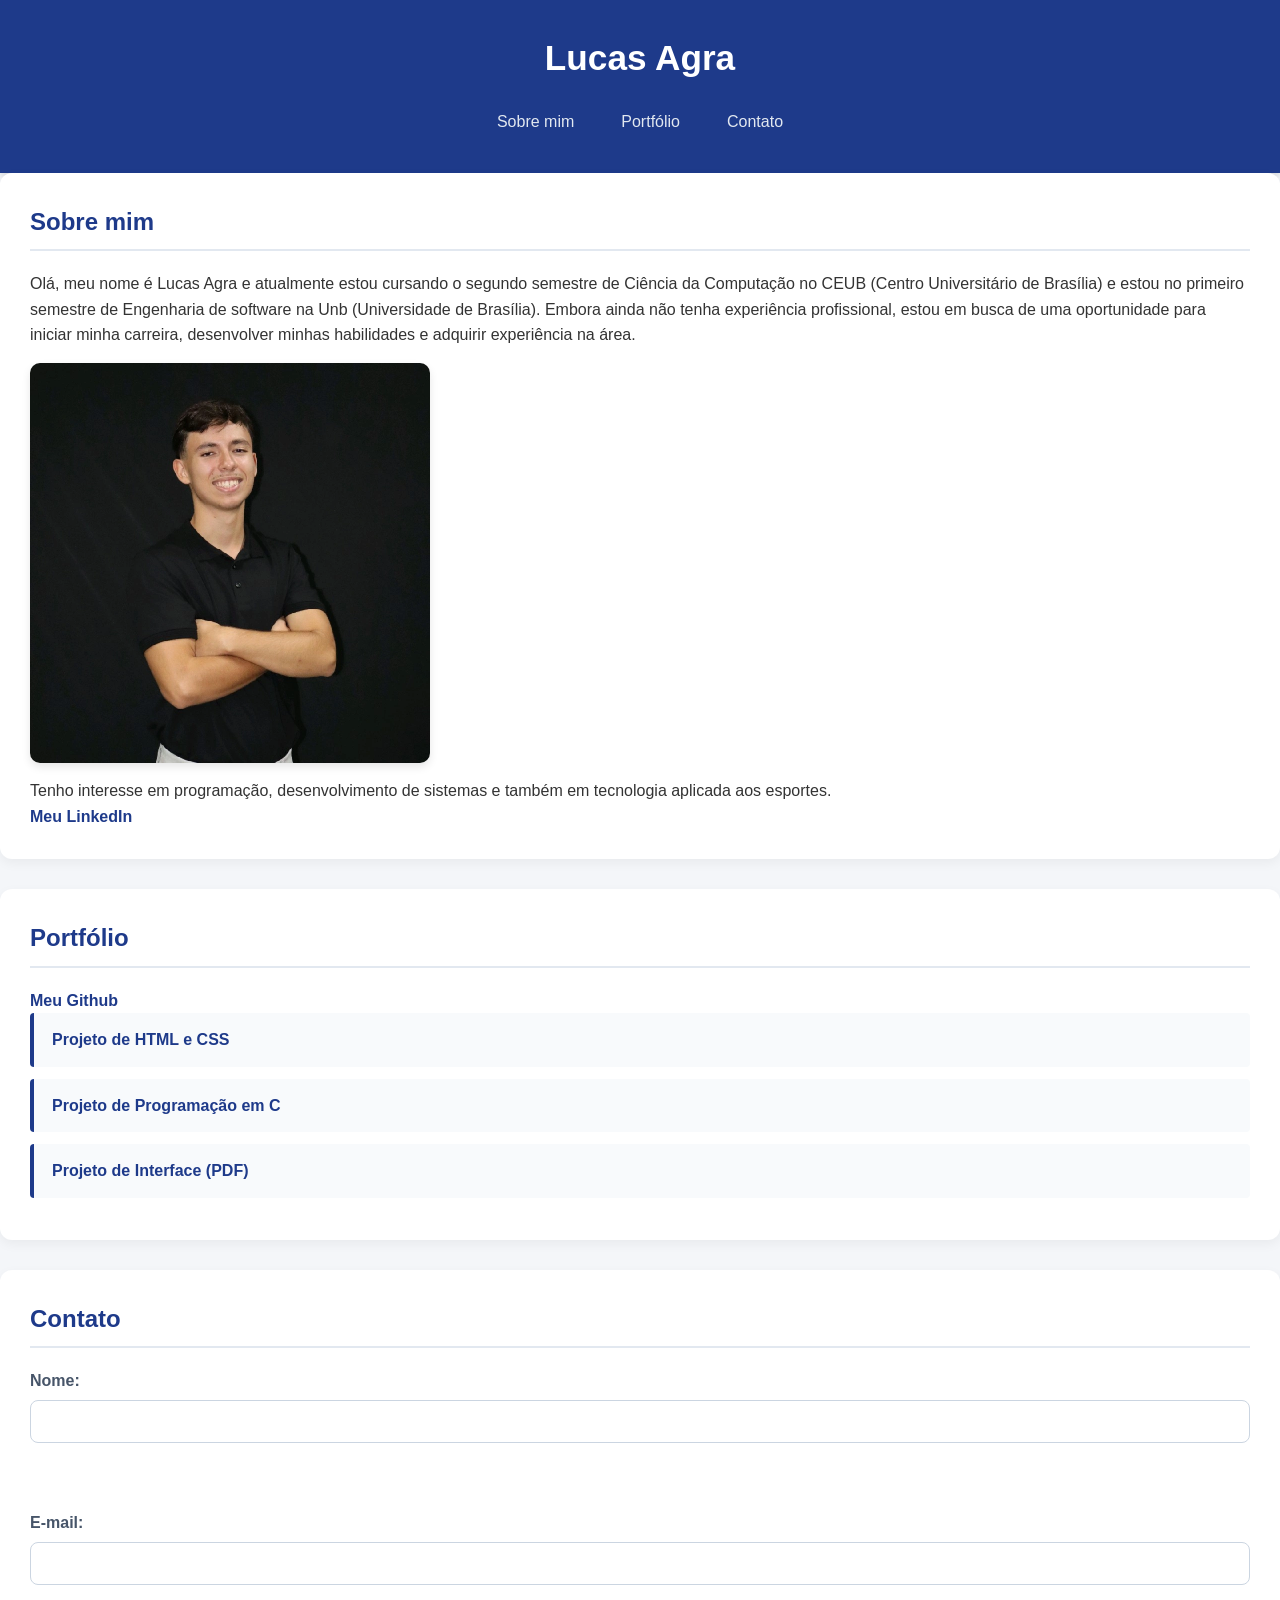
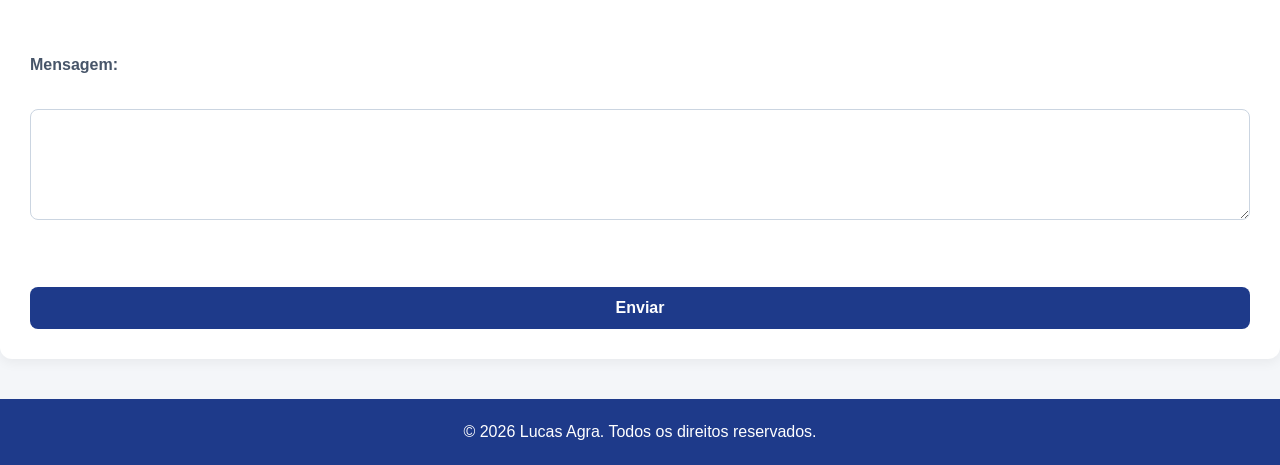
<file: atv_dev_pp/index.html>
<!DOCTYPE html>
<html lang="pt-BR">

<head>
    <meta charset="UTF-8">
    <title>Meu Site Pessoal</title>
    <link rel="stylesheet" href="style.css">
</head>

<body>

    <header>
        <h1>Lucas Agra</h1>

        <nav>
            <a href="sobre.html">Sobre mim</a>
            <a href="portfolio.html">Portfólio</a>
            <a href="#contato.html">Contato</a>
        </nav>
    </header>

    <section id="sobre">

        <h2>Sobre mim</h2>

        <p>
            Olá, meu nome é Lucas Agra e atualmente estou cursando o segundo semestre de Ciência da Computação
             no CEUB (Centro Universitário de Brasília) e estou no primeiro semestre de Engenharia de software na Unb
              (Universidade de Brasília). Embora ainda não tenha experiência profissional, estou em busca de uma oportunidade 
              para iniciar minha carreira, desenvolver minhas habilidades e adquirir experiência na área.
        </p>

        <img src="foto.jpg" alt="Foto de Lucas Agra" width="400">

        <p>
            Tenho interesse em programação, desenvolvimento de sistemas
            e também em tecnologia aplicada aos esportes.
        </p>

        <p>
            <a href="https://www.linkedin.com/in/lucas-agra-3a22421a2/?isSelfProfile=true" target="_blank">
                Meu LinkedIn
            </a>
        </p>

    </section>

    <section id="portfolio">

        <h2>Portfólio</h2>
            <p>
                <a href="https://github.com/LucasAgra-dev" target="_blank">
                   Meu Github
                </a>
            </p>

        <ul>
            <li>
                <a href="https://github.com/LucasAgra-dev/Revis-o-Final-Dev.Interfaces-HTML-CSS-">Projeto de HTML e CSS</a>
            </li>

            <li>
                <a href="https://github.com/LucasAgra-dev/Programa-C--Equa-2-Grau">Projeto de Programação em C</a>
            </li>

            <li>
                <a href="projeto-interface.pdf" target="_blank" rel="noopener noreferrer">Projeto de Interface (PDF)</a>
            </li>
        </ul>

    </section>

    <section id="contato">

        <h2>Contato</h2>

        <form>

            <label for="nome">Nome:</label>
            <input type="text" id="nome" name="nome">

            <br><br>

            <label for="email">E-mail:</label>
            <input type="email" id="email" name="email">

            <br><br>

            <label for="mensagem">Mensagem:</label>
            <br>
            <textarea id="mensagem" name="mensagem" rows="5" cols="30"></textarea>

            <br><br>

            <button type="submit">Enviar</button>

        </form>

    </section>

    <footer>
        <p>&copy; 2026 Lucas Agra. Todos os direitos reservados.</p>
    </footer>

</body>

</html>
</file>
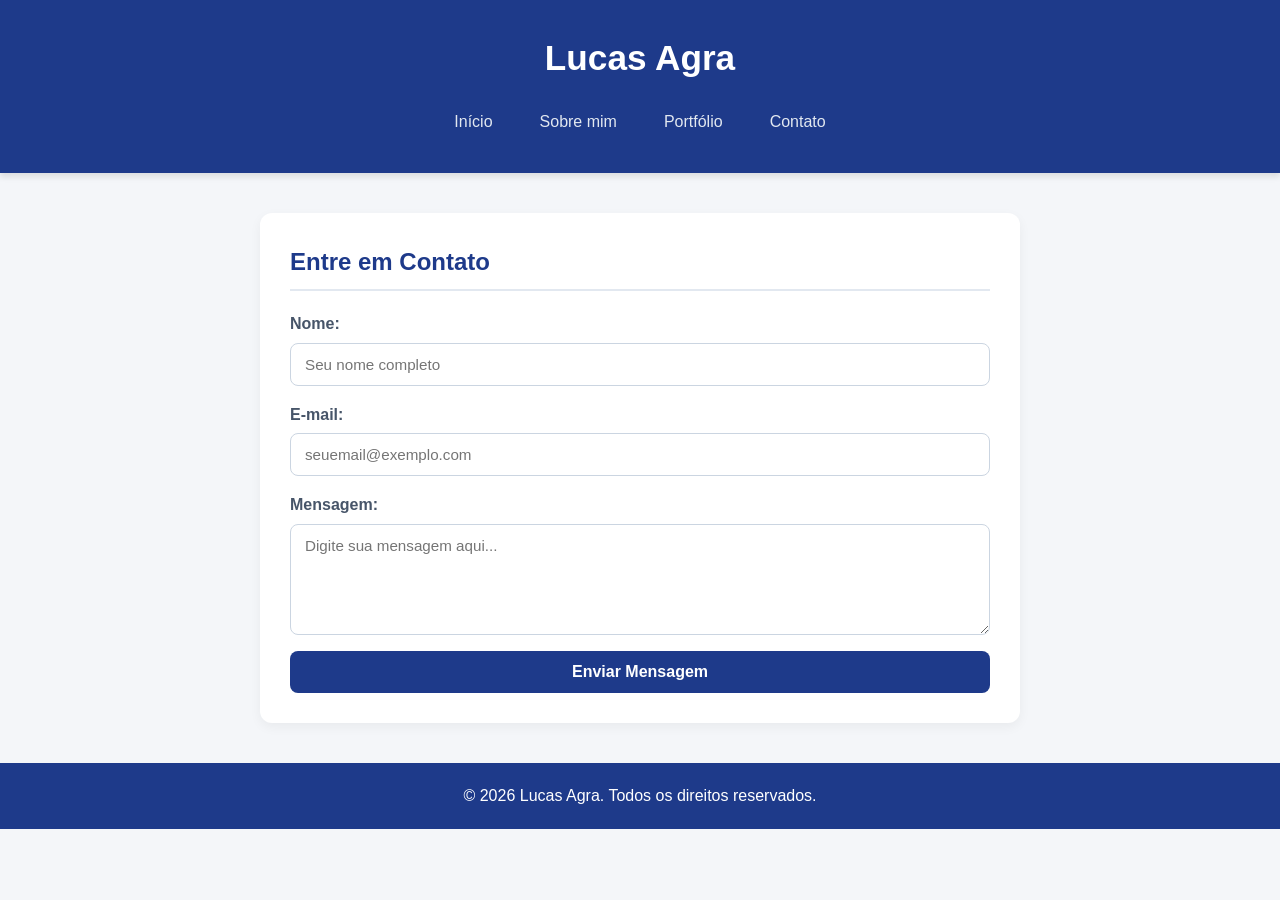
<file: atv_dev_pp/contato.html>
<!DOCTYPE html>
<html lang="pt-BR">
<head>
    <meta charset="UTF-8">
    <meta name="viewport" content="width=device-width, initial-scale=1.0">
    <title>Contato - Lucas Agra</title>
    <link rel="stylesheet" href="style.css">
</head>
<body>

    <header>
        <h1>Lucas Agra</h1>
        <nav>
            <a href="index.html">Início</a>
            <a href="sobre.html">Sobre mim</a>
            <a href="portfolio.html">Portfólio</a>
            <a href="contato.html">Contato</a>
        </nav>
    </header>

    <main>
        <section id="contato">
            <h2>Entre em Contato</h2>
            <form>
                <label for="nome">Nome:</label>
                <input type="text" id="nome" name="nome" placeholder="Seu nome completo" required>

                <label for="email">E-mail:</label>
                <input type="email" id="email" name="email" placeholder="seuemail@exemplo.com" required>

                <label for="mensagem">Mensagem:</label>
                <textarea id="mensagem" name="mensagem" rows="5" placeholder="Digite sua mensagem aqui..." required></textarea>

                <button type="submit">Enviar Mensagem</button>
            </form>
        </section>
    </main>

    <footer>
        <p>&copy; 2026 Lucas Agra. Todos os direitos reservados.</p>
    </footer>

</body>
</html>
</file>
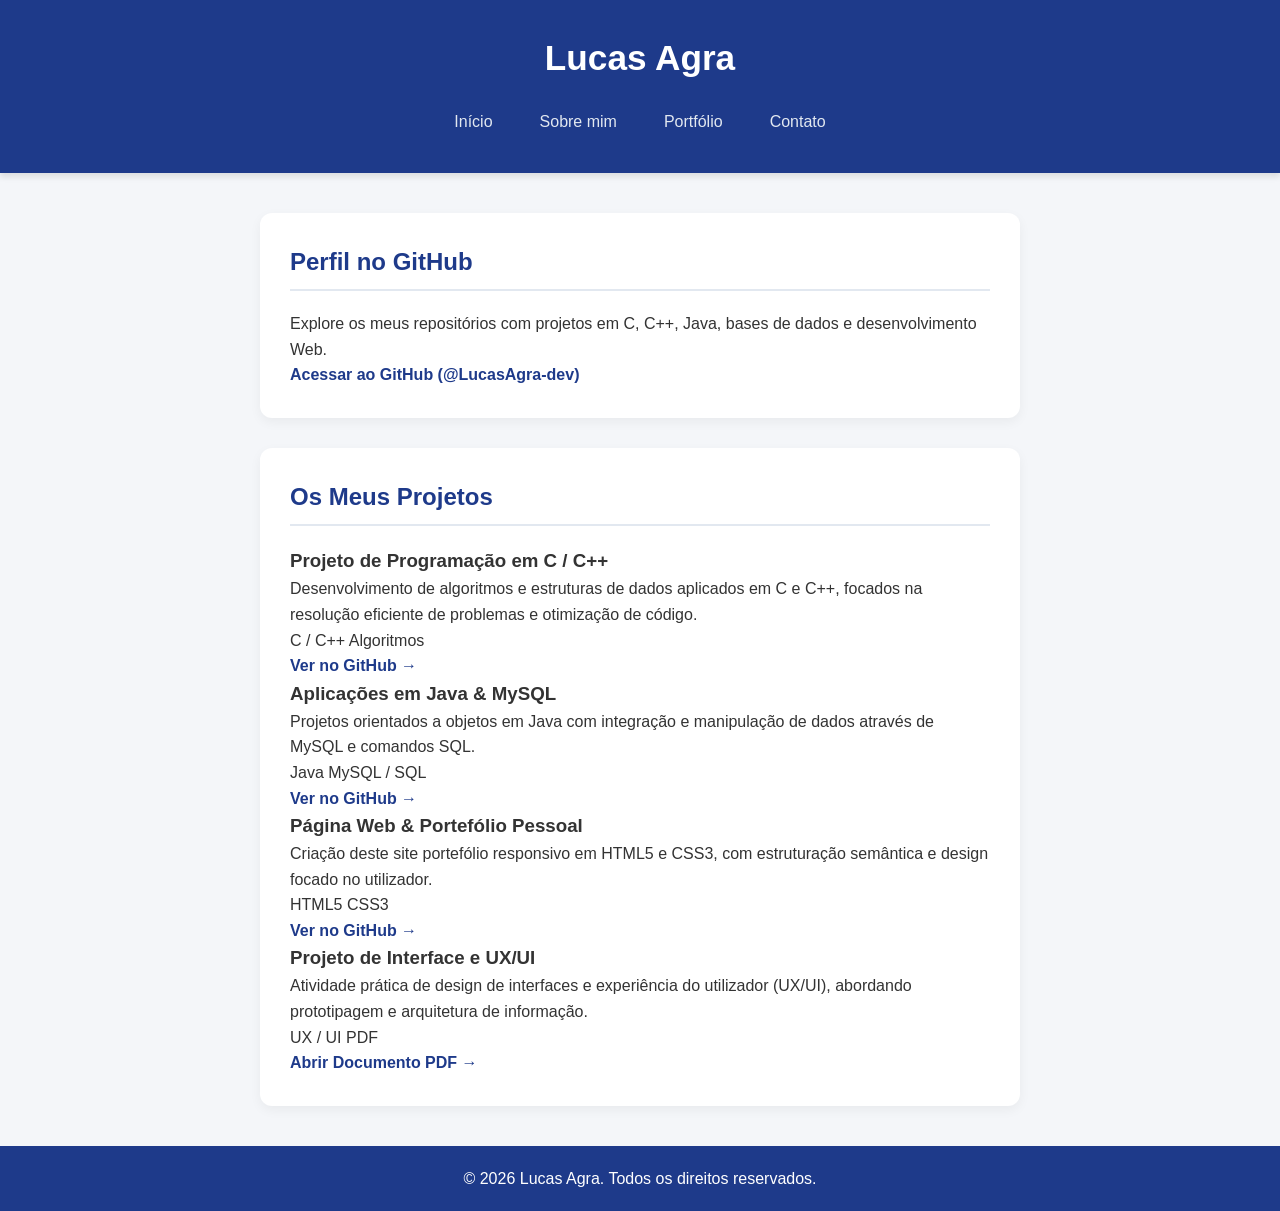
<file: atv_dev_pp/portfolio.html>
<!DOCTYPE html>
<html lang="pt-PT">
<head>
    <meta charset="UTF-8">
    <meta name="viewport" content="width=device-width, initial-scale=1.0">
    <title>Portefólio - Lucas Agra</title>
    <link rel="stylesheet" href="style.css">
</head>
<body>

    <header>
        <h1>Lucas Agra</h1>
        <nav>
            <a href="index.html">Início</a>
            <a href="sobre.html">Sobre mim</a>
            <a href="portfolio.html">Portfólio</a>
            <a href="contato.html">Contato</a>
        </nav>
    </header>

    <main>
        <section class="github-profile">
            <h2>Perfil no GitHub</h2>
            <p>
                Explore os meus repositórios com projetos em C, C++, Java, bases de dados e desenvolvimento Web.
            </p>
            <a href="https://github.com/LucasAgra-dev" target="_blank" rel="noopener noreferrer" class="btn-github">
                Acessar ao GitHub (@LucasAgra-dev)
            </a>
        </section>

        <section id="portfolio">
            <h2>Os Meus Projetos</h2>

            <div class="projects-grid">

                <div class="project-card">
                    <h3>Projeto de Programação em C / C++</h3>
                    <p>
                        Desenvolvimento de algoritmos e estruturas de dados aplicados em C e C++, focados na resolução eficiente de problemas e otimização de código.
                    </p>
                    <div>
                        <span class="tech-tag">C / C++</span>
                        <span class="tech-tag">Algoritmos</span>
                    </div>
                    <a href="https://github.com/LucasAgra-dev" target="_blank" rel="noopener noreferrer" class="btn-project">
                        Ver no GitHub &rarr;
                    </a>
                </div>

                <div class="project-card">
                    <h3>Aplicações em Java & MySQL</h3>
                    <p>
                        Projetos orientados a objetos em Java com integração e manipulação de dados através de MySQL e comandos SQL.
                    </p>
                    <div>
                        <span class="tech-tag">Java</span>
                        <span class="tech-tag">MySQL / SQL</span>
                    </div>
                    <a href="https://github.com/LucasAgra-dev" target="_blank" rel="noopener noreferrer" class="btn-project">
                        Ver no GitHub &rarr;
                    </a>
                </div>

                <div class="project-card">
                    <h3>Página Web & Portefólio Pessoal</h3>
                    <p>
                        Criação deste site portefólio responsivo em HTML5 e CSS3, com estruturação semântica e design focado no utilizador.
                    </p>
                    <div>
                        <span class="tech-tag">HTML5</span>
                        <span class="tech-tag">CSS3</span>
                    </div>
                    <a href="https://github.com/LucasAgra-dev" target="_blank" rel="noopener noreferrer" class="btn-project">
                        Ver no GitHub &rarr;
                    </a>
                </div>

                <div class="project-card">
                    <h3>Projeto de Interface e UX/UI</h3>
                    <p>
                        Atividade prática de design de interfaces e experiência do utilizador (UX/UI), abordando prototipagem e arquitetura de informação.
                    </p>
                    <div>
                        <span class="tech-tag">UX / UI</span>
                        <span class="tech-tag">PDF</span>
                    </div>
                    <a href="projeto-interface.pdf" target="_blank" rel="noopener noreferrer" class="btn-project">
                        Abrir Documento PDF &rarr;
                    </a>
                </div>

            </div>
        </section>
    </main>

    <footer>
        <p>&copy; 2026 Lucas Agra. Todos os direitos reservados.</p>
    </footer>

</body>
</html>
</file>
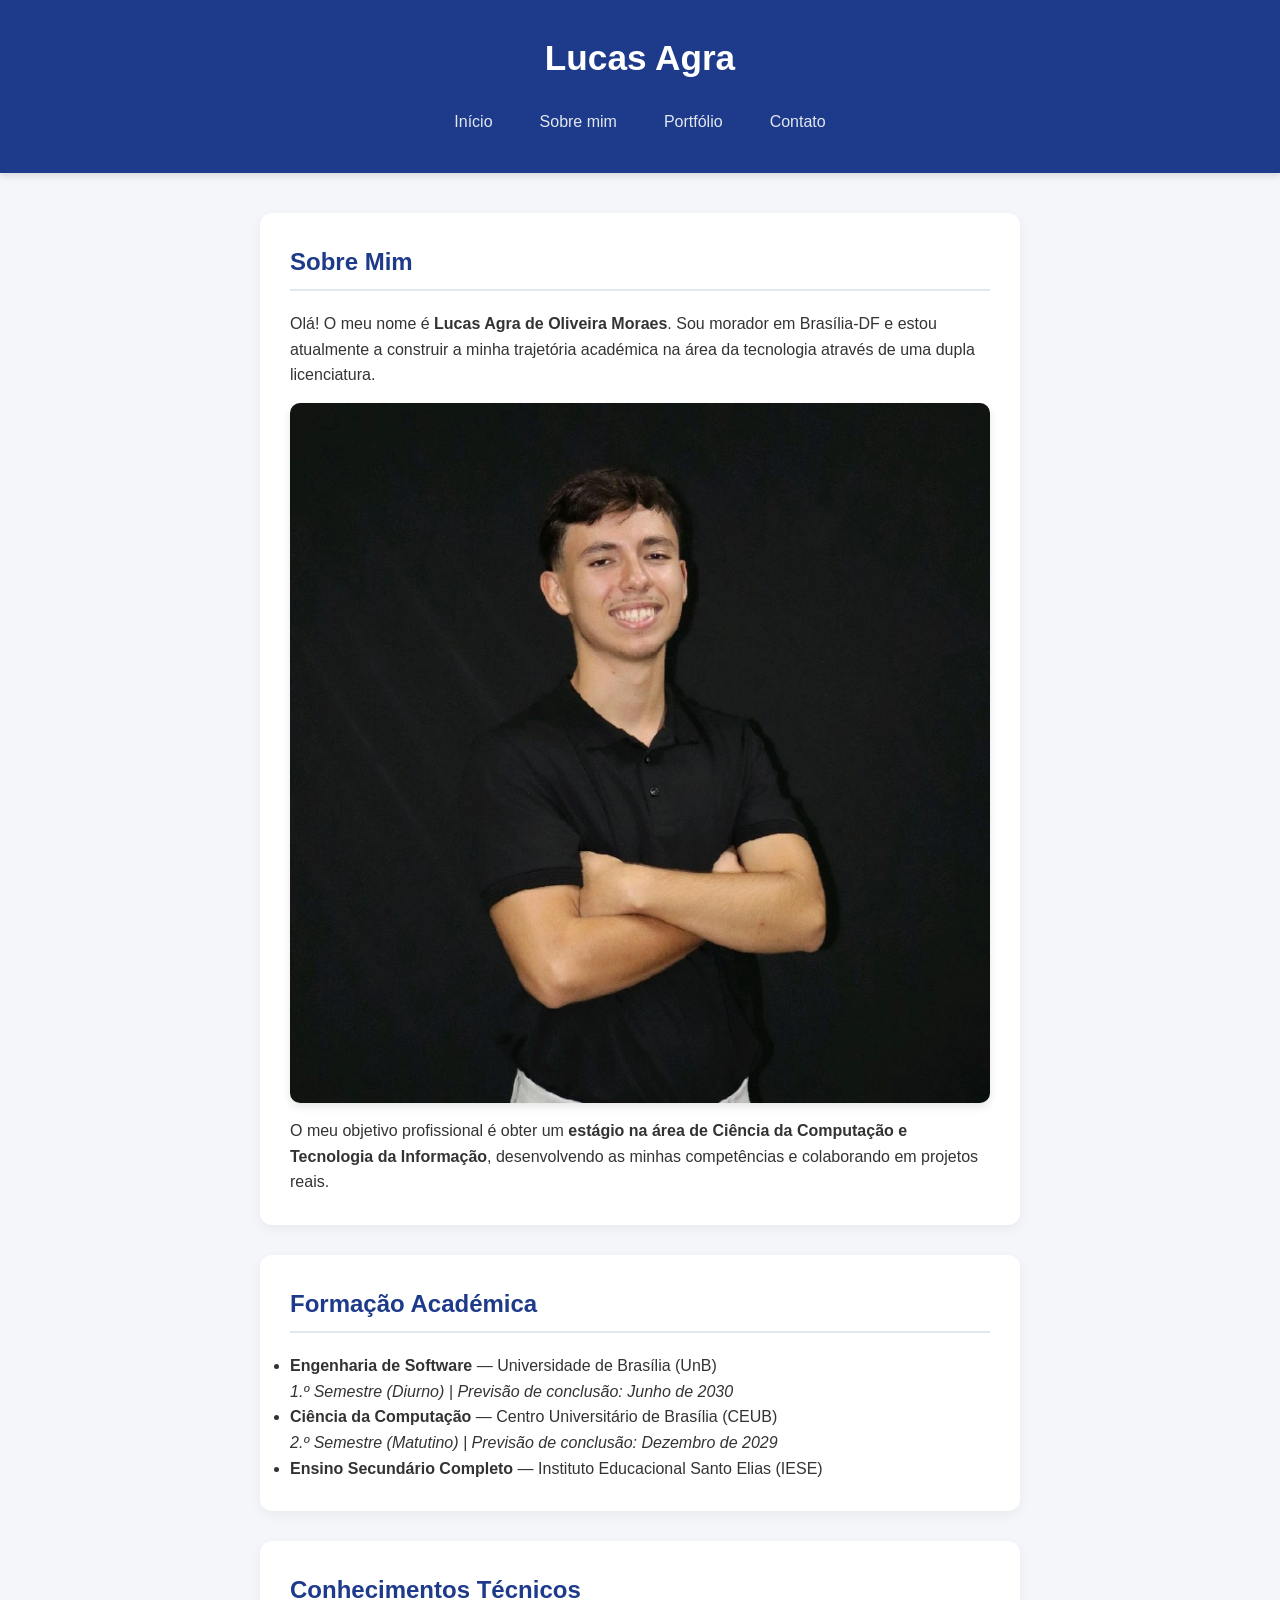
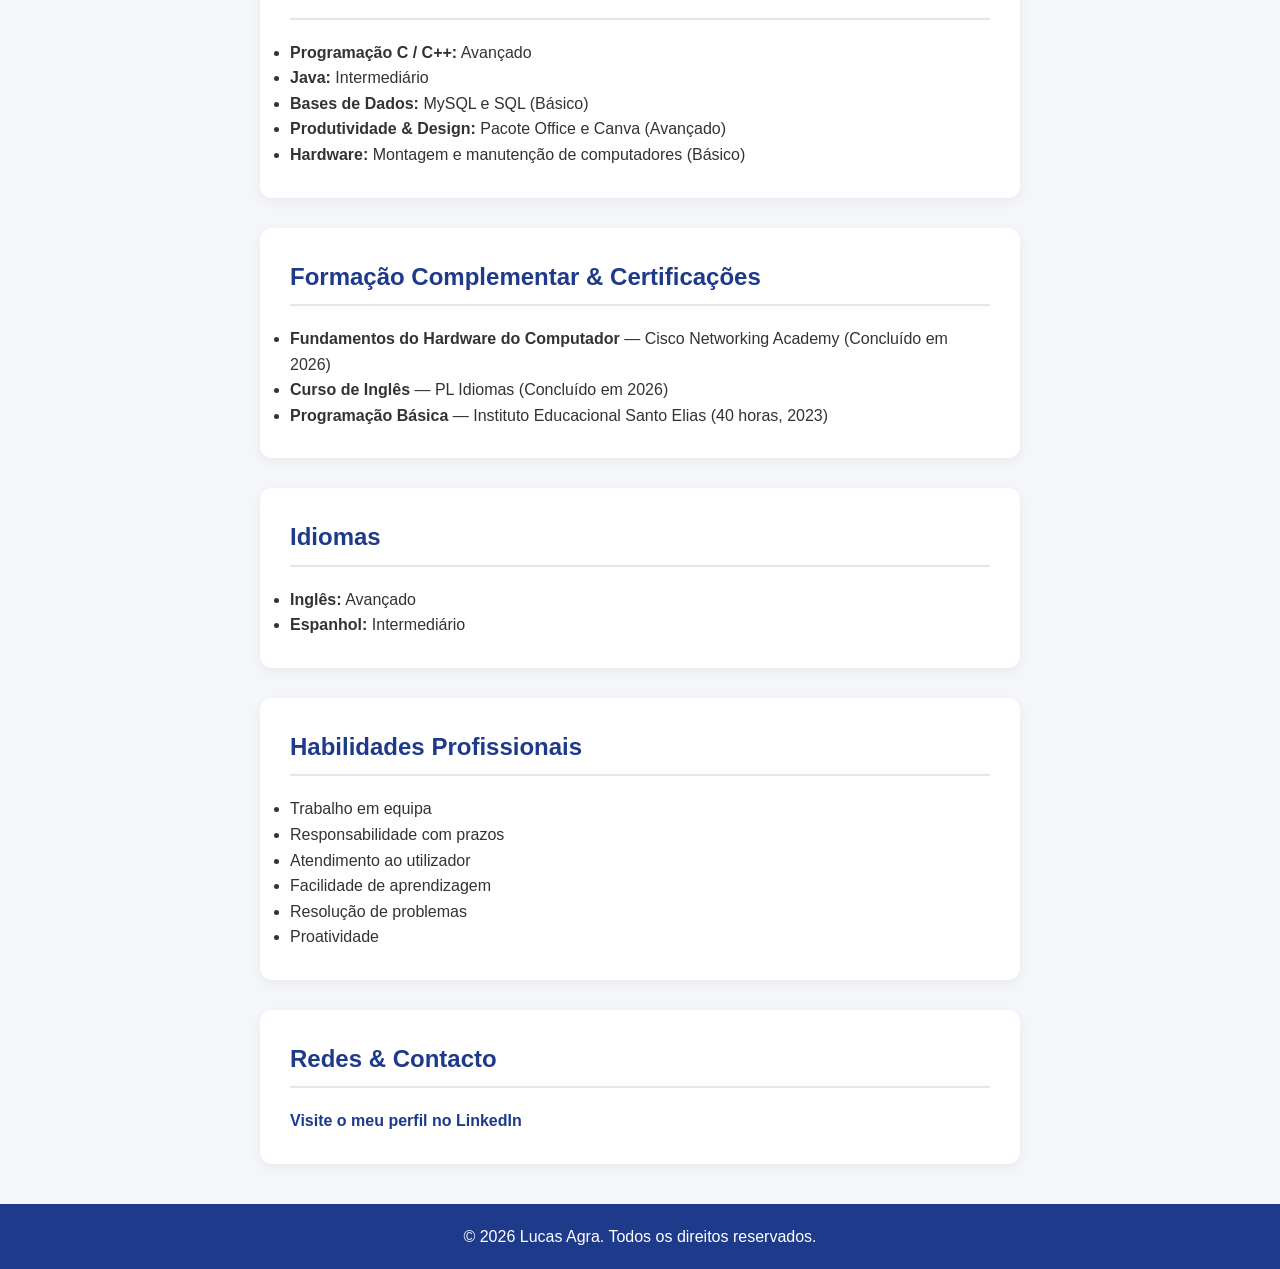
<file: atv_dev_pp/sobre.html>
<!DOCTYPE html>
<html lang="pt-PT">
<head>
    <meta charset="UTF-8">
    <meta name="viewport" content="width=device-width, initial-scale=1.0">
    <title>Sobre Mim - Lucas Agra</title>
    <link rel="stylesheet" href="style.css">
</head>
<body>

    <header>
        <h1>Lucas Agra</h1>
        <nav>
            <a href="index.html">Início</a>
            <a href="sobre.html">Sobre mim</a>
            <a href="portfolio.html">Portfólio</a>
            <a href="contato.html">Contato</a>
        </nav>
    </header>

    <main>
        <section>
            <h2>Sobre Mim</h2>
            <p>
                Olá! O meu nome é <strong>Lucas Agra de Oliveira Moraes</strong>. Sou morador em Brasília-DF e estou atualmente a construir a minha trajetória académica na área da tecnologia através de uma dupla licenciatura.
            </p>

            <img src="foto.jpg" alt="Foto de Lucas Agra">

            <p>
                O meu objetivo profissional é obter um <strong>estágio na área de Ciência da Computação e Tecnologia da Informação</strong>, desenvolvendo as minhas competências e colaborando em projetos reais.
            </p>
        </section>

        <section>
            <h2>Formação Académica</h2>
            <ul>
                <li>
                    <strong>Engenharia de Software</strong> — Universidade de Brasília (UnB)<br>
                    <em>1.º Semestre (Diurno) | Previsão de conclusão: Junho de 2030</em>
                </li>
                <li>
                    <strong>Ciência da Computação</strong> — Centro Universitário de Brasília (CEUB)<br>
                    <em>2.º Semestre (Matutino) | Previsão de conclusão: Dezembro de 2029</em>
                </li>
                <li>
                    <strong>Ensino Secundário Completo</strong> — Instituto Educacional Santo Elias (IESE)
                </li>
            </ul>
        </section>

        <section>
            <h2>Conhecimentos Técnicos</h2>
            <ul>
                <li><strong>Programação C / C++:</strong> Avançado</li>
                <li><strong>Java:</strong> Intermediário</li>
                <li><strong>Bases de Dados:</strong> MySQL e SQL (Básico)</li>
                <li><strong>Produtividade & Design:</strong> Pacote Office e Canva (Avançado)</li>
                <li><strong>Hardware:</strong> Montagem e manutenção de computadores (Básico)</li>
            </ul>
        </section>

        <section>
            <h2>Formação Complementar & Certificações</h2>
            <ul>
                <li><strong>Fundamentos do Hardware do Computador</strong> — Cisco Networking Academy (Concluído em 2026)</li>
                <li><strong>Curso de Inglês</strong> — PL Idiomas (Concluído em 2026)</li>
                <li><strong>Programação Básica</strong> — Instituto Educacional Santo Elias (40 horas, 2023)</li>
            </ul>
        </section>

        <section>
            <h2>Idiomas</h2>
            <ul>
                <li><strong>Inglês:</strong> Avançado</li>
                <li><strong>Espanhol:</strong> Intermediário</li>
            </ul>
        </section>

        <section>
            <h2>Habilidades Profissionais</h2>
            <ul>
                <li>Trabalho em equipa</li>
                <li>Responsabilidade com prazos</li>
                <li>Atendimento ao utilizador</li>
                <li>Facilidade de aprendizagem</li>
                <li>Resolução de problemas</li>
                <li>Proatividade</li>
            </ul>
        </section>

        <section>
            <h2>Redes & Contacto</h2>
            <p>
                <a href="https://www.linkedin.com/in/lucas-agra-3a22421a2/" target="_blank" rel="noopener noreferrer">
                    Visite o meu perfil no LinkedIn
                </a>
            </p>
        </section>
    </main>

    <footer>
        <p>&copy; 2026 Lucas Agra. Todos os direitos reservados.</p>
    </footer>

</body>
</html>
</file>
<file: atv_dev_pp/style.css>
* {
    margin: 0;
    padding: 0;
    box-sizing: border-box;
}

body {
    font-family: 'Segoe UI', Tahoma, Geneva, Verdana, sans-serif;
    background-color: #f4f6f9;
    color: #333333;
    line-height: 1.6;
}

header {
    background-color: #1e3a8a;
    padding: 30px 20px;
    text-align: center;
    box-shadow: 0 4px 6px rgba(0, 0, 0, 0.1);
}

header h1 {
    color: #ffffff;
    font-size: 2.2rem;
    margin-bottom: 15px;
}

nav {
    display: flex;
    justify-content: center;
    gap: 15px;
    flex-wrap: wrap;
}

nav a {
    color: #e2e8f0;
    text-decoration: none;
    font-weight: 500;
    padding: 8px 16px;
    border-radius: 20px;
    transition: background-color 0.3s, color 0.3s;
}

nav a:hover {
    background-color: rgba(255, 255, 255, 0.2);
    color: #ffffff;
}

main {
    max-width: 800px;
    margin: 40px auto;
    padding: 0 20px;
}

section {
    background-color: #ffffff;
    padding: 30px;
    margin-bottom: 30px;
    border-radius: 12px;
    box-shadow: 0 4px 12px rgba(0, 0, 0, 0.05);
}

section h2 {
    color: #1e3a8a;
    margin-bottom: 20px;
    border-bottom: 2px solid #e2e8f0;
    padding-bottom: 8px;
    font-size: 1.5rem;
}

section img {
    max-width: 100%;
    height: auto;
    border-radius: 10px;
    margin: 15px 0;
    box-shadow: 0 4px 8px rgba(0, 0, 0, 0.1);
    display: block;
}

section a {
    color: #1e3a8a;
    font-weight: 600;
    text-decoration: none;
}

section a:hover {
    text-decoration: underline;
}

#portfolio ul {
    list-style: none;
}

#portfolio li {
    background-color: #f8fafc;
    margin-bottom: 12px;
    padding: 14px 18px;
    border-left: 4px solid #1e3a8a;
    border-radius: 4px;
    transition: transform 0.2s, background-color 0.2s;
}

#portfolio li:hover {
    transform: translateX(6px);
    background-color: #edf2f7;
}

#portfolio li a {
    display: block;
    color: #1e3a8a;
}

form {
    display: flex;
    flex-direction: column;
}

label {
    font-weight: 600;
    margin-bottom: 6px;
    color: #475569;
}

input, textarea {
    width: 100%;
    padding: 12px 14px;
    margin-bottom: 16px;
    border: 1px solid #cbd5e1;
    border-radius: 8px;
    font-family: inherit;
    font-size: 0.95rem;
    transition: border-color 0.3s, box-shadow 0.3s;
}

input:focus, textarea:focus {
    outline: none;
    border-color: #1e3a8a;
    box-shadow: 0 0 0 3px rgba(30, 58, 138, 0.15);
}

button[type="submit"] {
    background-color: #1e3a8a;
    color: white;
    padding: 12px;
    border: none;
    border-radius: 8px;
    font-size: 1rem;
    font-weight: 600;
    cursor: pointer;
    transition: background-color 0.3s;
}

button[type="submit"]:hover {
    background-color: #1d4ed8;
}

footer {
    background-color: #1e3a8a;
    color: white;
    text-align: center;
    padding: 20px;
    margin-top: 40px;
}
</file>
